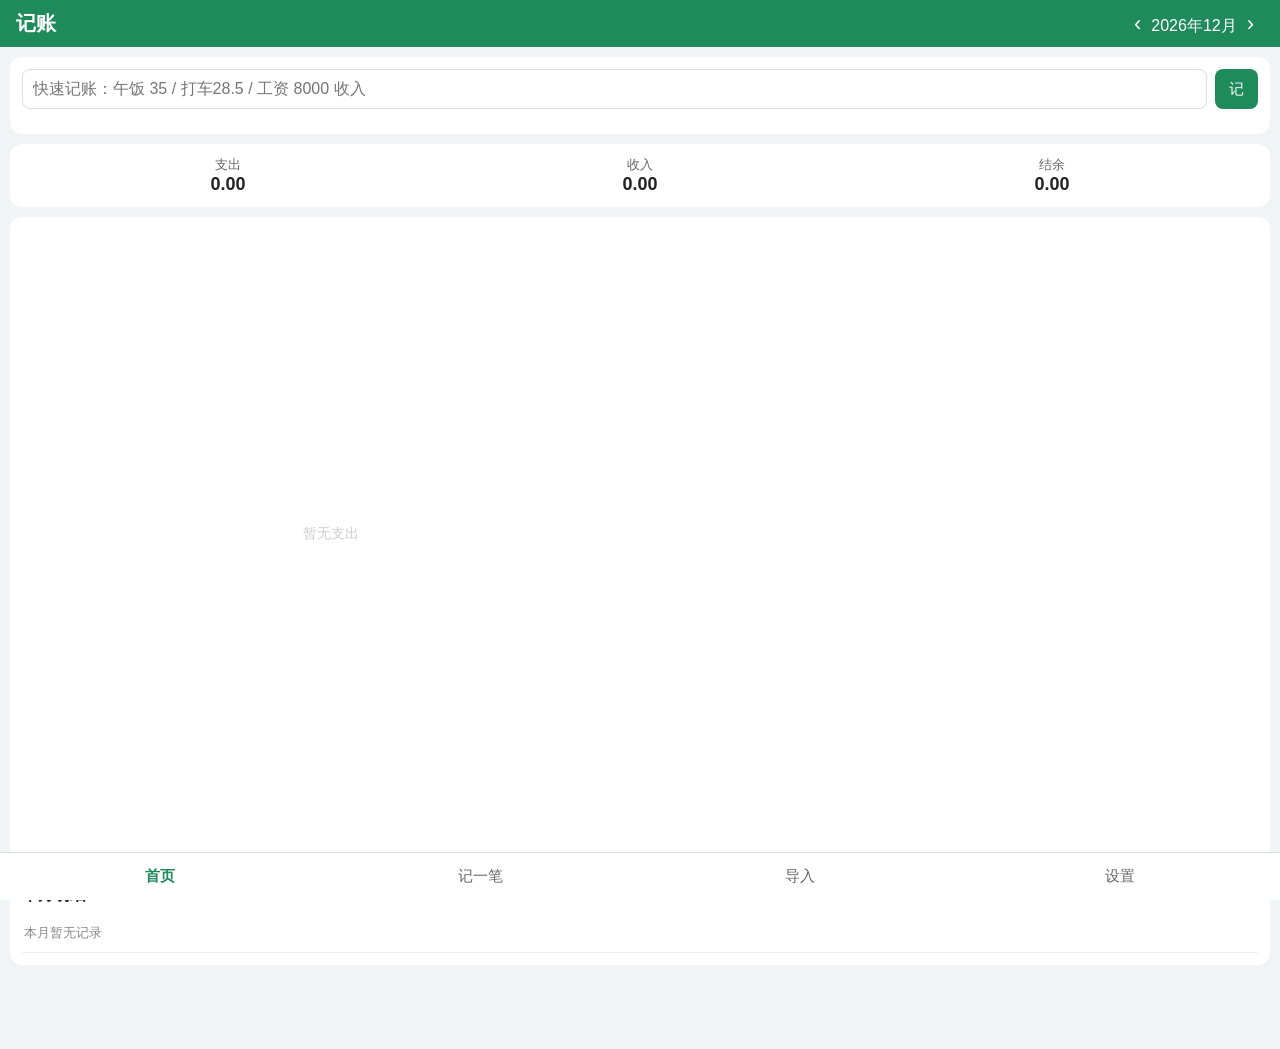
<file: index.html>
<!DOCTYPE html>
<html lang="zh-CN"><head><meta charset="utf-8">
<meta http-equiv="Content-Security-Policy" content="default-src 'self'; script-src 'self' 'wasm-unsafe-eval'; style-src 'self'; img-src 'self' data: blob:; connect-src 'self'; font-src 'self'; object-src 'none'; base-uri 'none'; form-action 'none'; frame-src 'none'; worker-src 'self' blob:; manifest-src 'self'">
<meta name="referrer" content="no-referrer">
<meta name="viewport" content="width=device-width,initial-scale=1,viewport-fit=cover">
<meta name="apple-mobile-web-app-status-bar-style" content="black-translucent">
<meta name="apple-mobile-web-app-title" content="记账"><meta name="theme-color" content="#1f8a5b">
<link rel="apple-touch-icon" href="icons/apple-touch-icon.png"><link rel="icon" href="icons/icon-192.png">
<link rel="manifest" href="manifest.webmanifest"><link rel="stylesheet" href="style.css">
<title>记账</title></head><body>
<div id="lock" class="lock hidden"><h2>🔒 请输入密码</h2><input id="lockPin" type="password" inputmode="numeric" autocomplete="off"><button id="lockBtn">解锁</button><p id="lockMsg" class="muted"></p></div>
<header><h1>记账</h1><div class="month"><button id="mPrev">‹</button><span id="mLabel"></span><button id="mNext">›</button></div></header>
<main>
<section id="tab-home" class="tab">
 <div class="card"><form id="quickForm"><input id="quick" placeholder="快速记账：午饭 35 / 打车28.5 / 工资 8000 收入" autocomplete="off" enterkeyhint="done"><button>记</button></form><p id="quickHint" class="muted"></p></div>
 <div class="card summary"><div>支出<b id="sumExp">0</b></div><div>收入<b id="sumInc">0</b></div><div>结余<b id="sumBal">0</b></div></div>
 <div class="card" id="budgetBox"></div>
 <div class="card"><canvas id="chart" width="600" height="300"></canvas><div id="catTotals"></div></div>
 <div class="card"><h3>本月明细</h3><ul id="list" class="list"></ul></div>
</section>
<section id="tab-add" class="tab hidden"><div class="card"><h3 id="formTitle">记一笔</h3>
 <form id="entryForm"><input type="hidden" id="fId">
 <div class="seg"><label><input type="radio" name="fType" value="expense" checked>支出</label><label><input type="radio" name="fType" value="income">收入</label></div>
 <label>金额<input id="fAmount" type="text" inputmode="decimal" autocomplete="off" pattern="[0-9０-９.,，．]*" required></label>
 <label>分类<select id="fCat"></select></label>
 <label>备注<input id="fNote"></label>
 <label>日期<input id="fDate" type="date" required></label>
 <div class="photo"><label class="filebtn ghost">📷 添加小票/截图照片<input type="file" id="fPhoto" accept="image/*"></label> <button type="button" id="fPhotoDel" class="ghost hidden">移除照片</button><img id="fPhotoPrev" class="hidden" alt="照片"><p class="muted">照片压缩后仅保存在本机，不会上传；离线无法自动识别金额，请手动填写。</p></div>
 <div class="row"><button type="submit">保存</button><button type="button" id="fDel" class="danger hidden">删除</button><button type="button" id="fCancel" class="ghost">取消</button></div></form></div></section>
<section id="tab-import" class="tab hidden"><div class="card"><h3>导入微信/支付宝账单</h3>
 <p class="muted">微信：我→服务→钱包→账单→常见问题→下载账单（CSV/xlsx）。支付宝：我的→账单→…→开具交易流水证明→用于个人对账（CSV）。文件在本机解析，不会上传。</p>
 <label class="filebtn">导入账单文件（CSV/xlsx）<input type="file" id="billFile" accept=".csv,.xlsx,text/csv"></label>
 <label class="filebtn">🖼 从相册导入账单截图<input type="file" id="billImg" accept="image/*" multiple></label>
 <p class="muted">支持微信/支付宝账单列表截图和支付成功页截图，可多选。文字识别完全在本机进行，图片不会上传；首次使用会从本站下载约12MB识别引擎并缓存，之后可离线使用。</p><p id="impMsg"></p>
 <div id="impPreview"></div></div></section>
<section id="tab-set" class="tab hidden">
 <div class="card"><h3>预算</h3><label>月预算（元，0为不设）<input id="budget" type="number" min="0" inputmode="decimal"></label><button id="saveBudget">保存预算</button></div>
 <div class="card"><h3>分类关键词</h3><p class="muted">每行：分类: 关键词1,关键词2</p><textarea id="kwText" rows="10"></textarea><button id="saveKw">保存关键词</button> <button id="resetKw" class="ghost">恢复默认</button></div>
 <div class="card"><h3>备份</h3><button id="exportBtn">导出 JSON 备份</button> <label class="filebtn">导入备份<input type="file" id="importJson" accept=".json,application/json"></label><p id="bakMsg" class="muted"></p></div>
 <div class="card"><h3>密码锁</h3><p id="pinState" class="muted"></p><input id="pinNew" type="password" inputmode="numeric" placeholder="新密码（4位以上）"><button id="pinSet">设置/修改</button> <button id="pinOff" class="ghost">关闭密码</button></div>
 <div class="card"><a href="guide.html">📱 iOS 快捷指令自动记账教程</a><p class="muted">所有数据仅存于本机浏览器（IndexedDB），无任何网络请求。清除Safari网站数据会丢失记录，请定期备份。</p></div>
</section>
</main>
<nav><button data-tab="home" class="on">首页</button><button data-tab="add">记一笔</button><button data-tab="import">导入</button><button data-tab="set">设置</button></nav>
<div id="toast" class="toast hidden"></div>
<script src="parsers.js"></script><script src="app.js"></script></body></html>
</file>
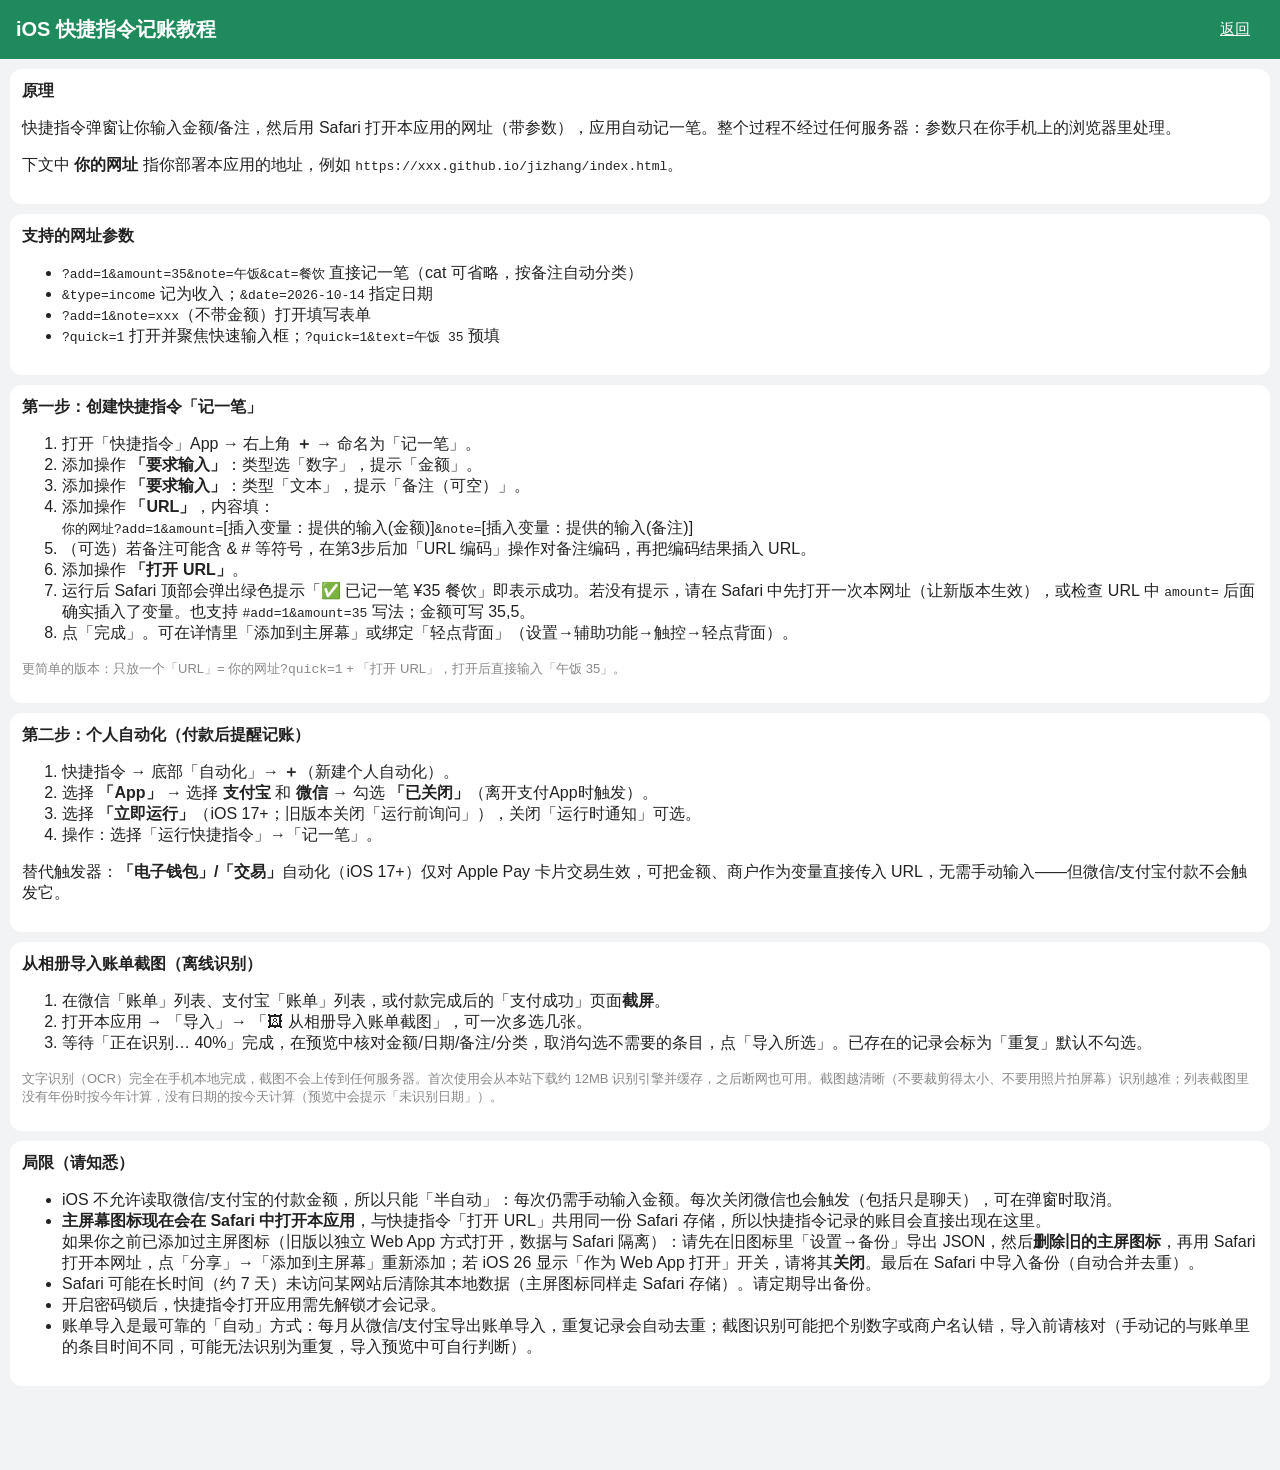
<file: guide.html>
<!DOCTYPE html><html lang="zh-CN"><head><meta charset="utf-8">
<meta http-equiv="Content-Security-Policy" content="default-src 'self'; script-src 'none'; style-src 'self'; img-src 'self'; connect-src 'none'; object-src 'none'; base-uri 'none'; form-action 'none'">
<meta name="viewport" content="width=device-width,initial-scale=1,viewport-fit=cover">
<link rel="stylesheet" href="style.css"><title>快捷指令教程</title></head><body>
<header><h1>iOS 快捷指令记账教程</h1><a href="index.html" class="filebtn">返回</a></header><main>
<div class="card"><h3>原理</h3><p>快捷指令弹窗让你输入金额/备注，然后用 Safari 打开本应用的网址（带参数），应用自动记一笔。整个过程不经过任何服务器：参数只在你手机上的浏览器里处理。</p>
<p>下文中 <b>你的网址</b> 指你部署本应用的地址，例如 <code>https://xxx.github.io/jizhang/index.html</code>。</p></div>
<div class="card"><h3>支持的网址参数</h3><ul>
<li><code>?add=1&amp;amount=35&amp;note=午饭&amp;cat=餐饮</code> 直接记一笔（cat 可省略，按备注自动分类）</li>
<li><code>&amp;type=income</code> 记为收入；<code>&amp;date=2026-10-14</code> 指定日期</li>
<li><code>?add=1&amp;note=xxx</code>（不带金额）打开填写表单</li>
<li><code>?quick=1</code> 打开并聚焦快速输入框；<code>?quick=1&amp;text=午饭 35</code> 预填</li></ul></div>
<div class="card"><h3>第一步：创建快捷指令「记一笔」</h3><ol>
<li>打开「快捷指令」App → 右上角 <b>＋</b> → 命名为「记一笔」。</li>
<li>添加操作 <b>「要求输入」</b>：类型选「数字」，提示「金额」。</li>
<li>添加操作 <b>「要求输入」</b>：类型「文本」，提示「备注（可空）」。</li>
<li>添加操作 <b>「URL」</b>，内容填：<br><code>你的网址?add=1&amp;amount=</code>[插入变量：提供的输入(金额)]<code>&amp;note=</code>[插入变量：提供的输入(备注)]</li>
<li>（可选）若备注可能含 &amp; # 等符号，在第3步后加「URL 编码」操作对备注编码，再把编码结果插入 URL。</li>
<li>添加操作 <b>「打开 URL」</b>。</li>
<li>运行后 Safari 顶部会弹出绿色提示「✅ 已记一笔 ¥35 餐饮」即表示成功。若没有提示，请在 Safari 中先打开一次本网址（让新版本生效），或检查 URL 中 <code>amount=</code> 后面确实插入了变量。也支持 <code>#add=1&amp;amount=35</code> 写法；金额可写 35,5。</li>
<li>点「完成」。可在详情里「添加到主屏幕」或绑定「轻点背面」（设置→辅助功能→触控→轻点背面）。</li></ol>
<p class="muted">更简单的版本：只放一个「URL」= <code>你的网址?quick=1</code> + 「打开 URL」，打开后直接输入「午饭 35」。</p></div>
<div class="card"><h3>第二步：个人自动化（付款后提醒记账）</h3><ol>
<li>快捷指令 → 底部「自动化」→ <b>＋</b>（新建个人自动化）。</li>
<li>选择 <b>「App」</b> → 选择 <b>支付宝</b> 和 <b>微信</b> → 勾选 <b>「已关闭」</b>（离开支付App时触发）。</li>
<li>选择 <b>「立即运行」</b>（iOS 17+；旧版本关闭「运行前询问」），关闭「运行时通知」可选。</li>
<li>操作：选择「运行快捷指令」→「记一笔」。</li></ol>
<p>替代触发器：<b>「电子钱包」/「交易」</b>自动化（iOS 17+）仅对 Apple Pay 卡片交易生效，可把金额、商户作为变量直接传入 URL，无需手动输入——但微信/支付宝付款不会触发它。</p></div>
<div class="card"><h3>从相册导入账单截图（离线识别）</h3><ol>
<li>在微信「账单」列表、支付宝「账单」列表，或付款完成后的「支付成功」页面<b>截屏</b>。</li>
<li>打开本应用 → 「导入」→ 「🖼 从相册导入账单截图」，可一次多选几张。</li>
<li>等待「正在识别… 40%」完成，在预览中核对金额/日期/备注/分类，取消勾选不需要的条目，点「导入所选」。已存在的记录会标为「重复」默认不勾选。</li></ol>
<p class="muted">文字识别（OCR）完全在手机本地完成，截图不会上传到任何服务器。首次使用会从本站下载约 12MB 识别引擎并缓存，之后断网也可用。截图越清晰（不要裁剪得太小、不要用照片拍屏幕）识别越准；列表截图里没有年份时按今年计算，没有日期的按今天计算（预览中会提示「未识别日期」）。</p></div>
<div class="card"><h3>局限（请知悉）</h3><ul>
<li>iOS 不允许读取微信/支付宝的付款金额，所以只能「半自动」：每次仍需手动输入金额。每次关闭微信也会触发（包括只是聊天），可在弹窗时取消。</li>
<li><b>主屏幕图标现在会在 Safari 中打开本应用</b>，与快捷指令「打开 URL」共用同一份 Safari 存储，所以快捷指令记录的账目会直接出现在这里。<br>如果你之前已添加过主屏图标（旧版以独立 Web App 方式打开，数据与 Safari 隔离）：请先在旧图标里「设置→备份」导出 JSON，然后<b>删除旧的主屏图标</b>，再用 Safari 打开本网址，点「分享」→「添加到主屏幕」重新添加；若 iOS 26 显示「作为 Web App 打开」开关，请将其<b>关闭</b>。最后在 Safari 中导入备份（自动合并去重）。</li>
<li>Safari 可能在长时间（约 7 天）未访问某网站后清除其本地数据（主屏图标同样走 Safari 存储）。请定期导出备份。</li>
<li>开启密码锁后，快捷指令打开应用需先解锁才会记录。</li>
<li>账单导入是最可靠的「自动」方式：每月从微信/支付宝导出账单导入，重复记录会自动去重；截图识别可能把个别数字或商户名认错，导入前请核对（手动记的与账单里的条目时间不同，可能无法识别为重复，导入预览中可自行判断）。</li></ul></div>
</main></body></html>
</file>
<file: style.css>
*{box-sizing:border-box}body{margin:0;font-family:-apple-system,"PingFang SC",sans-serif;background:#f2f3f5;color:#222;padding-bottom:calc(64px + env(safe-area-inset-bottom))}
header{background:#1f8a5b;color:#fff;padding:calc(10px + env(safe-area-inset-top)) 16px 10px;display:flex;justify-content:space-between;align-items:center;position:sticky;top:0;z-index:5}
h1{font-size:20px;margin:0}.month button{background:none;border:0;color:#fff;font-size:22px;padding:0 10px}
main{padding:10px}.card{background:#fff;border-radius:12px;padding:12px;margin-bottom:10px}h3{margin:0 0 8px;font-size:16px}
input,select,textarea{font-size:16px;padding:10px;border:1px solid #ddd;border-radius:8px;width:100%;margin:4px 0 10px;background:#fff}
button,.filebtn{font-size:15px;padding:10px 14px;border:0;border-radius:8px;background:#1f8a5b;color:#fff;display:inline-block}
.ghost{background:#e6e8eb;color:#333}.danger{background:#d9453b}.filebtn input{display:none}
#quickForm{display:flex;gap:8px}#quickForm input{margin:0}.muted{color:#888;font-size:13px}
.summary{display:flex;justify-content:space-around;text-align:center;font-size:13px;color:#666}.summary b{display:block;font-size:18px;color:#222}
.list{list-style:none;margin:0;padding:0}.list li{display:flex;justify-content:space-between;padding:10px 2px;border-bottom:1px solid #f0f0f0}
.list .n{font-size:12px;color:#999}.inc{color:#1f8a5b}.exp{color:#d9453b}.hidden{display:none!important}
nav{position:fixed;bottom:0;left:0;right:0;display:flex;background:#fff;border-top:1px solid #ddd;padding-bottom:env(safe-area-inset-bottom)}
nav button{flex:1;background:none;color:#666;border-radius:0;padding:14px 0}nav button.on{color:#1f8a5b;font-weight:600}
.seg{display:flex;gap:16px;margin-bottom:8px}.seg input{width:auto}.row{display:flex;gap:8px}
canvas{width:100%;height:auto}.bar{height:8px;background:#eee;border-radius:4px;overflow:hidden}.bar i{display:block;height:100%;background:#1f8a5b}.bar i.over{background:#d9453b}
.lock{position:fixed;inset:0;background:#f2f3f5;z-index:20;padding:30vh 30px;text-align:center}
.toast{position:fixed;left:50%;bottom:90px;transform:translateX(-50%);background:#333;color:#fff;padding:8px 16px;border-radius:16px;z-index:30}
table{width:100%;border-collapse:collapse;font-size:12px}td{padding:4px 2px;border-bottom:1px solid #eee}tr.dup{opacity:.4}
.ct{display:flex;justify-content:space-between;font-size:14px;padding:3px 0}.dot{display:inline-block;width:10px;height:10px;border-radius:5px;margin-right:6px}

.toast.big{bottom:auto;top:calc(70px + env(safe-area-inset-top));font-size:18px;padding:14px 22px;border-radius:12px;background:#1f8a5b;box-shadow:0 4px 16px rgba(0,0,0,.25);max-width:90vw;text-align:center}
.list li.new{background:#e7f6ee}.list .grow{flex:1}.th{width:40px;height:40px;object-fit:cover;border-radius:6px;margin-right:8px}
.photo img{display:block;max-width:100%;max-height:240px;border-radius:8px;margin:8px 0}
#impPreview td input{font-size:12px;padding:2px;margin:0;width:auto;max-width:100%}#impPreview td input[data-f=note]{width:7em}#impPreview input.amt{width:5em}#impPreview input[type=checkbox]{width:auto}#tab-import .filebtn{margin:4px 0}
</file>
